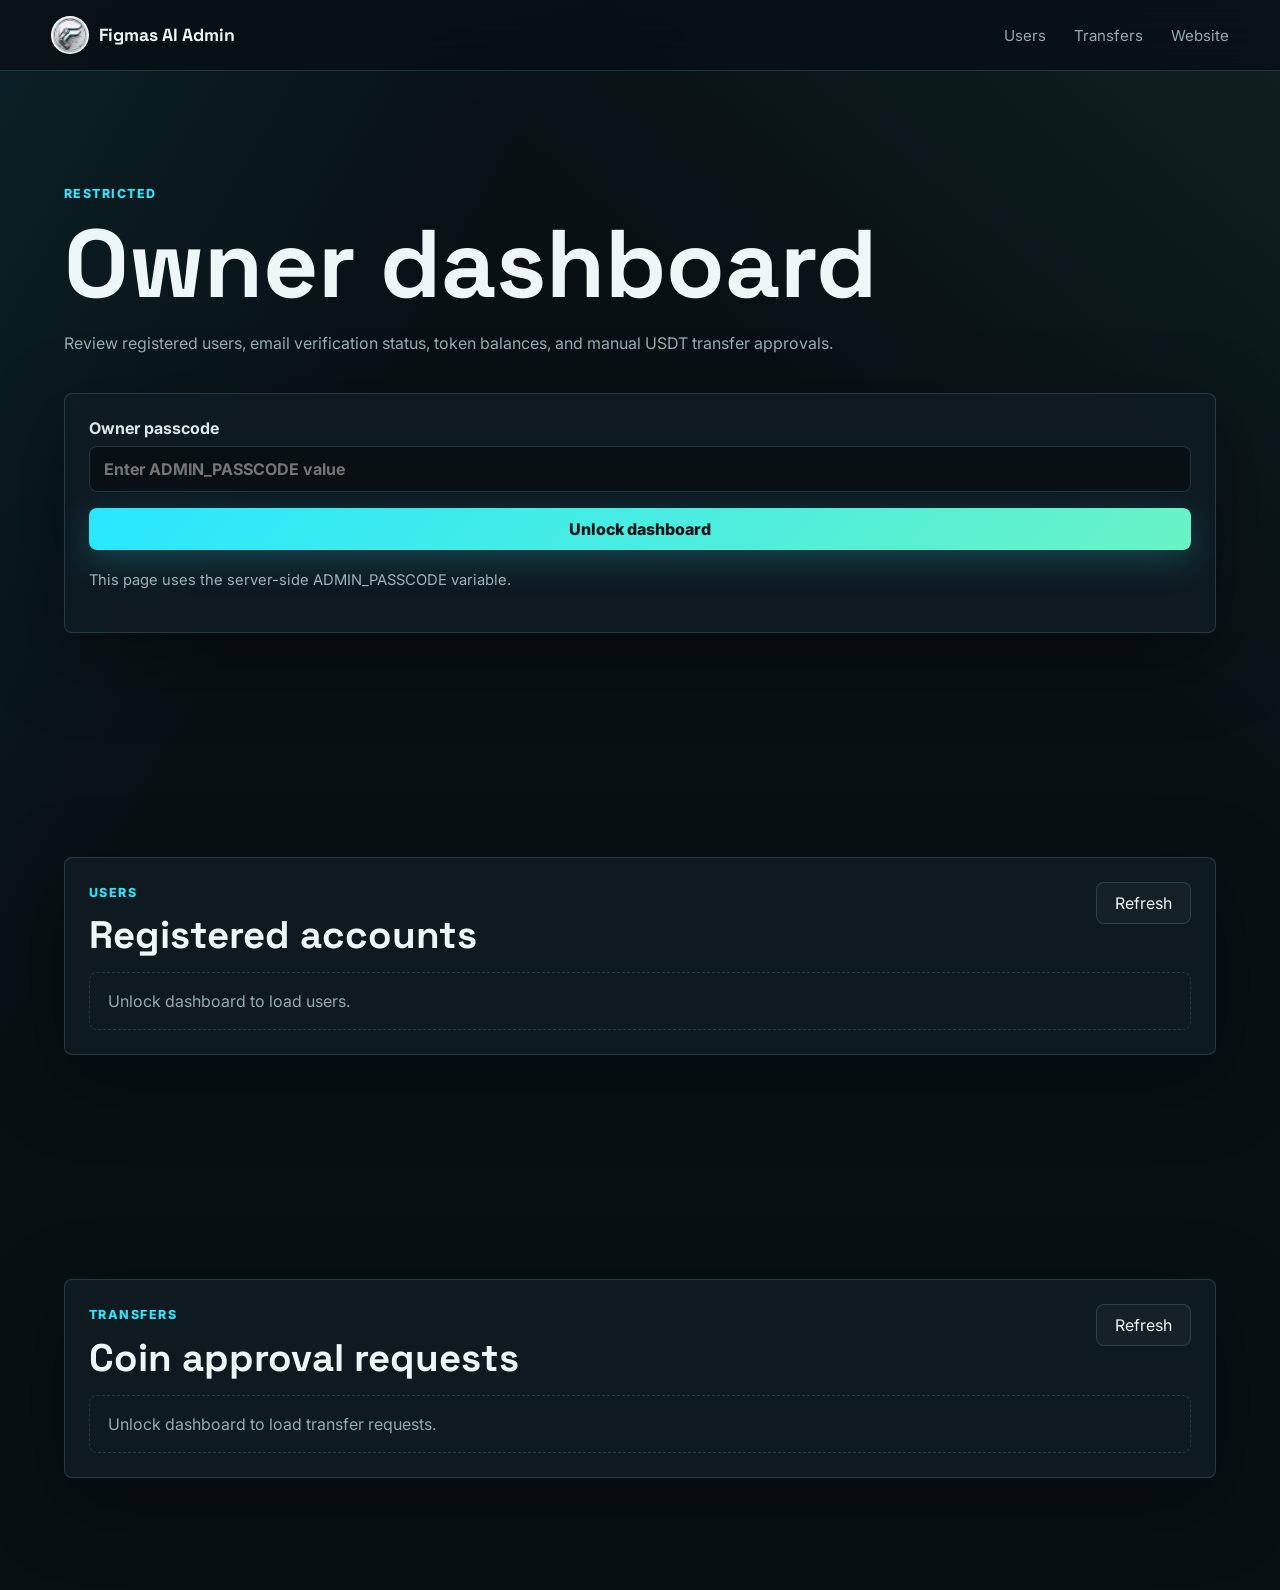
<file: admin.html>
<!doctype html>
<html lang="en">
  <head>
    <meta charset="utf-8" />
    <meta name="viewport" content="width=device-width, initial-scale=1" />
    <title>Figmas AI Admin</title>
    <link rel="preconnect" href="https://fonts.googleapis.com" />
    <link rel="preconnect" href="https://fonts.gstatic.com" crossorigin />
    <link
      href="https://fonts.googleapis.com/css2?family=Inter:wght@400;500;600;700;800&family=Space+Grotesk:wght@500;600;700&display=swap"
      rel="stylesheet"
    />
    <link rel="stylesheet" href="styles.css" />
  </head>
  <body>
    <header class="site-header">
      <a class="brand" href="/" aria-label="Figmas AI home">
        <img src="assets/figmas-coin.png" alt="" />
        <span>Figmas AI Admin</span>
      </a>
      <nav class="nav-links" aria-label="Admin navigation">
        <a href="#users">Users</a>
        <a href="#transfers">Transfers</a>
        <a href="/">Website</a>
      </nav>
    </header>

    <main>
      <section class="section admin-hero">
        <div class="section-heading">
          <p class="eyebrow">Restricted</p>
          <h1>Owner dashboard</h1>
          <p>Review registered users, email verification status, token balances, and manual USDT transfer approvals.</p>
        </div>
        <form class="purchase-form admin-login" id="adminLogin">
          <label>
            Owner passcode
            <input id="adminCode" type="password" placeholder="Enter ADMIN_PASSCODE value" required />
          </label>
          <button class="primary-button full-width" type="submit">Unlock dashboard</button>
          <p class="form-note" id="adminMessage">This page uses the server-side ADMIN_PASSCODE variable.</p>
        </form>
      </section>

      <section class="section dashboard-section" id="users">
        <div class="panel">
          <div class="panel-head">
            <div>
              <p class="eyebrow">Users</p>
              <h2>Registered accounts</h2>
            </div>
            <button class="ghost-button" id="refreshUsers" type="button">Refresh</button>
          </div>
          <div id="usersList" class="empty-state">Unlock dashboard to load users.</div>
        </div>
      </section>

      <section class="section dashboard-section" id="transfers">
        <div class="panel">
          <div class="panel-head">
            <div>
              <p class="eyebrow">Transfers</p>
              <h2>Coin approval requests</h2>
            </div>
            <button class="ghost-button" id="refreshPurchases" type="button">Refresh</button>
          </div>
          <div id="purchaseList" class="empty-state">Unlock dashboard to load transfer requests.</div>
        </div>
      </section>
    </main>

    <script src="admin.js"></script>
  </body>
</html>
</file>
<file: styles.css>
:root {
  --bg: #081014;
  --bg-soft: #0d171d;
  --panel: rgba(16, 28, 35, 0.84);
  --panel-solid: #111e25;
  --text: #eef7f8;
  --muted: #93aab0;
  --line: rgba(145, 238, 255, 0.16);
  --cyan: #28e7ff;
  --mint: #69f3c4;
  --amber: #ffcc66;
  --graphite: #1c2b34;
  --danger: #ff7b7b;
  --radius: 8px;
  --shadow: 0 24px 80px rgba(0, 0, 0, 0.34);
}

* {
  box-sizing: border-box;
}

html {
  scroll-behavior: smooth;
}

body {
  margin: 0;
  font-family: Inter, system-ui, -apple-system, BlinkMacSystemFont, "Segoe UI", sans-serif;
  color: var(--text);
  background:
    linear-gradient(120deg, rgba(40, 231, 255, 0.08), transparent 28%),
    linear-gradient(220deg, rgba(105, 243, 196, 0.07), transparent 30%),
    var(--bg);
}

a {
  color: inherit;
  text-decoration: none;
}

button,
input {
  font: inherit;
}

button:disabled,
input:disabled {
  cursor: not-allowed;
  opacity: 0.6;
}

.site-header {
  position: sticky;
  top: 0;
  z-index: 20;
  display: flex;
  align-items: center;
  justify-content: space-between;
  gap: 20px;
  padding: 16px clamp(18px, 4vw, 56px);
  border-bottom: 1px solid var(--line);
  background: rgba(8, 16, 20, 0.86);
  backdrop-filter: blur(18px);
}

.brand {
  display: inline-flex;
  align-items: center;
  gap: 10px;
  font-family: "Space Grotesk", Inter, sans-serif;
  font-size: 1.1rem;
  font-weight: 700;
}

.brand img {
  width: 38px;
  height: 38px;
  border-radius: 50%;
  object-fit: cover;
}

.nav-links {
  display: flex;
  align-items: center;
  gap: clamp(14px, 2.5vw, 28px);
  color: var(--muted);
  font-size: 0.94rem;
}

.nav-links a:hover {
  color: var(--text);
}

.ghost-button,
.secondary-button,
.primary-button,
.balance-chip {
  display: inline-flex;
  align-items: center;
  justify-content: center;
  min-height: 42px;
  padding: 0 18px;
  border: 1px solid var(--line);
  border-radius: var(--radius);
  cursor: pointer;
}

.ghost-button,
.secondary-button,
.balance-chip {
  color: var(--text);
  background: rgba(255, 255, 255, 0.03);
}

.balance-chip {
  color: var(--mint);
  font-weight: 800;
  white-space: nowrap;
}

.primary-button {
  color: #031014;
  border: 0;
  background: linear-gradient(135deg, var(--cyan), var(--mint));
  font-weight: 800;
  box-shadow: 0 10px 35px rgba(40, 231, 255, 0.22);
}

.full-width {
  width: 100%;
}

.hero-section {
  position: relative;
  display: grid;
  grid-template-columns: minmax(0, 1.05fr) minmax(310px, 0.95fr);
  align-items: center;
  gap: clamp(32px, 5vw, 76px);
  min-height: calc(100vh - 70px);
  padding: clamp(48px, 8vw, 96px) clamp(18px, 5vw, 72px) clamp(70px, 8vw, 104px);
  overflow: hidden;
}

.hero-slider,
.hero-overlay {
  position: absolute;
  inset: 0;
  pointer-events: none;
}

.hero-slide {
  position: absolute;
  inset: 0;
  background-position: center;
  background-size: cover;
  opacity: 0;
  transform: scale(1.04);
  transition: opacity 1200ms ease, transform 7200ms ease;
}

.hero-slide.is-active {
  opacity: 1;
  transform: scale(1);
}

.hero-overlay {
  z-index: 0;
  background:
    linear-gradient(90deg, rgba(8, 16, 20, 0.9) 0%, rgba(8, 16, 20, 0.62) 42%, rgba(8, 16, 20, 0.78) 100%),
    linear-gradient(0deg, rgba(8, 16, 20, 0.94) 0%, rgba(8, 16, 20, 0.18) 46%, rgba(8, 16, 20, 0.88) 100%);
}

.hero-grid {
  position: absolute;
  inset: 0;
  display: grid;
  grid-template-columns: repeat(4, 1fr);
  opacity: 0.2;
  pointer-events: none;
  z-index: 1;
}

.hero-grid span {
  border-right: 1px solid var(--line);
  border-bottom: 1px solid var(--line);
}

.hero-content,
.hero-visual {
  position: relative;
  z-index: 2;
}

.eyebrow {
  margin: 0 0 12px;
  color: var(--cyan);
  font-size: 0.78rem;
  font-weight: 800;
  letter-spacing: 0.12em;
  text-transform: uppercase;
}

h1,
h2,
h3 {
  font-family: "Space Grotesk", Inter, sans-serif;
  line-height: 1.02;
}

h1 {
  max-width: 900px;
  margin: 0;
  font-size: clamp(3.05rem, 7.5vw, 7.8rem);
}

h2 {
  margin: 0;
  font-size: clamp(2rem, 4vw, 4rem);
}

h3 {
  margin: 12px 0 10px;
  font-size: 1.22rem;
}

p {
  color: var(--muted);
  line-height: 1.7;
}

.hero-copy {
  max-width: 720px;
  margin: 26px 0 0;
  color: #bed0d3;
  font-size: clamp(1rem, 1.4vw, 1.2rem);
}

.hero-actions {
  display: flex;
  flex-wrap: wrap;
  gap: 12px;
  margin-top: 32px;
}

.hero-visual {
  display: grid;
  place-items: center;
  min-height: 480px;
}

.hero-visual::before {
  content: "";
  position: absolute;
  width: min(82vw, 520px);
  aspect-ratio: 1;
  border: 1px solid rgba(40, 231, 255, 0.2);
  border-radius: 50%;
  background: radial-gradient(circle, rgba(40, 231, 255, 0.13), rgba(8, 16, 20, 0) 62%);
}

.hero-visual img {
  position: relative;
  width: min(86vw, 500px);
  border-radius: 50%;
  box-shadow: var(--shadow);
}

.signal-panel {
  position: absolute;
  right: 4%;
  bottom: 8%;
  min-width: 168px;
  padding: 14px 16px;
  border: 1px solid var(--line);
  border-radius: var(--radius);
  background: rgba(8, 16, 20, 0.78);
  backdrop-filter: blur(16px);
}

.signal-panel span,
.ticker-band span,
.metric-card span,
.wallet-box span {
  display: block;
  color: var(--muted);
  font-size: 0.78rem;
  font-weight: 700;
  text-transform: uppercase;
}

.signal-panel strong {
  display: block;
  margin-top: 4px;
  color: var(--mint);
  font-size: 1.7rem;
}

.slide-dots {
  position: absolute;
  right: 4%;
  top: 8%;
  display: flex;
  gap: 8px;
}

.slide-dots span {
  width: 10px;
  height: 10px;
  border: 1px solid rgba(255, 255, 255, 0.55);
  border-radius: 50%;
  background: rgba(255, 255, 255, 0.08);
}

.slide-dots span.is-active {
  border-color: var(--cyan);
  background: var(--cyan);
  box-shadow: 0 0 18px rgba(40, 231, 255, 0.72);
}

.ticker-band {
  display: grid;
  grid-template-columns: repeat(4, minmax(0, 1fr));
  border-block: 1px solid var(--line);
  background: rgba(13, 23, 29, 0.84);
}

.ticker-band div {
  min-height: 116px;
  padding: 24px clamp(18px, 3vw, 42px);
  border-right: 1px solid var(--line);
}

.ticker-band strong {
  display: block;
  margin-top: 8px;
  font-size: clamp(1rem, 1.8vw, 1.45rem);
}

.section {
  padding: clamp(64px, 9vw, 112px) clamp(18px, 5vw, 72px);
}

.section-heading {
  max-width: 880px;
  margin-bottom: 36px;
}

.section-heading p {
  max-width: 780px;
}

.presale-layout,
.buy-section,
.dashboard-section,
.split-section,
.allocation-board,
.contact-section {
  display: grid;
  grid-template-columns: minmax(0, 0.82fr) minmax(320px, 1.18fr);
  gap: 24px;
}

.countdown-panel,
.stage-table-wrap,
.panel,
.purchase-form,
.wallet-box,
.allocation-board,
.contact-section {
  border: 1px solid var(--line);
  border-radius: var(--radius);
  background: var(--panel);
  box-shadow: var(--shadow);
}

.countdown-panel {
  padding: 24px;
}

.stage-label {
  display: flex;
  align-items: center;
  justify-content: space-between;
  gap: 14px;
  margin-bottom: 24px;
}

.stage-label span {
  font-family: "Space Grotesk", Inter, sans-serif;
  font-size: 1.7rem;
  font-weight: 800;
}

.stage-label strong {
  color: var(--mint);
}

.countdown {
  display: grid;
  grid-template-columns: repeat(4, 1fr);
  gap: 8px;
}

.countdown div {
  display: grid;
  place-items: center;
  min-height: 92px;
  border: 1px solid var(--line);
  border-radius: var(--radius);
  background: rgba(255, 255, 255, 0.03);
}

.countdown strong {
  font-family: "Space Grotesk", Inter, sans-serif;
  font-size: clamp(1.5rem, 3vw, 2.25rem);
}

.countdown span {
  color: var(--muted);
  font-size: 0.72rem;
  font-weight: 700;
  text-transform: uppercase;
}

.stage-table-wrap {
  overflow: auto;
}

.stage-table {
  width: 100%;
  min-width: 650px;
  border-collapse: collapse;
}

.stage-table th,
.stage-table td {
  padding: 18px;
  border-bottom: 1px solid var(--line);
  text-align: left;
}

.stage-table th {
  color: var(--muted);
  font-size: 0.76rem;
  text-transform: uppercase;
}

.status-pill {
  display: inline-flex;
  align-items: center;
  min-height: 28px;
  padding: 0 10px;
  border-radius: 999px;
  color: #031014;
  background: var(--mint);
  font-size: 0.78rem;
  font-weight: 800;
}

.status-pill.pending {
  background: var(--amber);
}

.status-pill.done {
  color: var(--text);
  background: var(--graphite);
}

.tokenomics-grid,
.whitepaper-grid,
.exchange-grid {
  display: grid;
  grid-template-columns: repeat(2, minmax(0, 1fr));
  gap: 14px;
}

.metric-card,
.whitepaper-grid article {
  min-height: 190px;
  padding: 22px;
  border: 1px solid var(--line);
  border-radius: var(--radius);
  background: rgba(255, 255, 255, 0.035);
}

.metric-card strong {
  display: block;
  margin-top: 8px;
  font-family: "Space Grotesk", Inter, sans-serif;
  font-size: 2.7rem;
}

.allocation-board {
  align-items: start;
  padding: clamp(24px, 4vw, 42px);
}

.timeline {
  display: grid;
  gap: 10px;
}

.timeline div {
  padding: 18px;
  border: 1px solid var(--line);
  border-radius: var(--radius);
  background: rgba(255, 255, 255, 0.035);
}

.timeline span {
  display: block;
  color: var(--cyan);
  font-weight: 800;
}

.timeline strong {
  display: block;
  margin-top: 6px;
}

.whitepaper-grid article span {
  color: var(--cyan);
  font-weight: 900;
}

.exchange-grid {
  grid-template-columns: repeat(6, minmax(120px, 1fr));
}

.exchange-logo {
  display: grid;
  place-items: center;
  min-height: 112px;
  padding: 18px;
  border: 1px solid var(--line);
  border-radius: var(--radius);
  background: rgba(255, 255, 255, 0.035);
  text-align: center;
  font-family: "Space Grotesk", Inter, sans-serif;
  font-weight: 800;
}

.exchange-logo span {
  font-size: 1.12rem;
}

.exchange-logo strong {
  color: var(--cyan);
  font-size: 0.82rem;
}

.binance { color: #f3ba2f; }
.bitget { color: #28e7ff; }
.coingecko { color: #8dc63f; }
.mexc { color: #4d8dff; }
.bybit { color: #f7c546; }
.coinbase { color: #6da2ff; }

.dashboard-section {
  grid-template-columns: 1fr;
}

.compliance-note,
.form-note {
  margin-top: 18px;
  color: #9eb2b7;
  font-size: 0.92rem;
}

.buy-section {
  align-items: start;
}

.wallet-box {
  position: relative;
  margin-top: 24px;
  padding: 20px;
}

.wallet-box strong {
  display: block;
  margin-top: 10px;
  overflow-wrap: anywhere;
  font-size: 1.08rem;
}

.wallet-box small {
  display: block;
  margin-top: 8px;
  color: var(--muted);
}

.wallet-box button {
  position: absolute;
  top: 16px;
  right: 16px;
  min-height: 34px;
  border: 1px solid var(--line);
  border-radius: var(--radius);
  color: var(--text);
  background: rgba(255, 255, 255, 0.04);
  cursor: pointer;
}

.purchase-form,
.panel {
  padding: 24px;
}

label {
  display: grid;
  gap: 8px;
  margin-bottom: 16px;
  color: #dbe8ea;
  font-weight: 700;
}

input {
  width: 100%;
  min-height: 46px;
  padding: 0 14px;
  border: 1px solid var(--line);
  border-radius: var(--radius);
  color: var(--text);
  background: rgba(5, 10, 13, 0.6);
  outline: none;
}

input:focus {
  border-color: rgba(40, 231, 255, 0.55);
  box-shadow: 0 0 0 3px rgba(40, 231, 255, 0.12);
}

.quote-box {
  display: flex;
  align-items: center;
  justify-content: space-between;
  gap: 16px;
  margin: 18px 0;
  padding: 16px;
  border: 1px solid var(--line);
  border-radius: var(--radius);
  background: rgba(255, 255, 255, 0.035);
}

.quote-box span {
  color: var(--muted);
}

.quote-box strong {
  color: var(--mint);
}

.panel-head {
  display: flex;
  align-items: start;
  justify-content: space-between;
  gap: 16px;
  margin-bottom: 18px;
}

.panel-head h2 {
  font-size: clamp(1.6rem, 3vw, 2.4rem);
}

.empty-state,
.request-list.locked,
.admin-gate {
  padding: 18px;
  border: 1px dashed var(--line);
  border-radius: var(--radius);
  color: var(--muted);
}

.admin-gate {
  display: grid;
  gap: 8px;
  margin-bottom: 14px;
}

.admin-gate small {
  color: var(--muted);
}

.request-list {
  display: grid;
  gap: 12px;
}

.request-card {
  padding: 16px;
  border: 1px solid var(--line);
  border-radius: var(--radius);
  background: rgba(255, 255, 255, 0.035);
}

.request-card dl {
  display: grid;
  grid-template-columns: 112px 1fr;
  gap: 8px 12px;
  margin: 12px 0;
}

.request-card dt {
  color: var(--muted);
}

.request-card dd {
  margin: 0;
  overflow-wrap: anywhere;
}

.request-actions {
  display: flex;
  flex-wrap: wrap;
  gap: 10px;
}

.approve-button,
.reject-button {
  min-height: 38px;
  padding: 0 14px;
  border: 0;
  border-radius: var(--radius);
  cursor: pointer;
  font-weight: 800;
}

.approve-button {
  color: #031014;
  background: var(--mint);
}

.reject-button {
  color: #250606;
  background: var(--danger);
}

.contact-section {
  align-items: center;
  padding: clamp(28px, 4vw, 44px);
}

.contact-link {
  justify-self: end;
  color: var(--cyan);
  font-family: "Space Grotesk", Inter, sans-serif;
  font-size: clamp(1.4rem, 3vw, 2.6rem);
  font-weight: 800;
  overflow-wrap: anywhere;
}

.modal {
  position: fixed;
  inset: 0;
  z-index: 50;
  display: none;
  place-items: center;
  padding: 20px;
  background: rgba(0, 0, 0, 0.58);
}

.modal.is-open {
  display: grid;
}

.modal-card {
  position: relative;
  width: min(100%, 440px);
  padding: 28px;
  border: 1px solid var(--line);
  border-radius: var(--radius);
  background: var(--panel-solid);
  box-shadow: var(--shadow);
}

.modal-card h2 {
  margin: 0;
  font-size: 2rem;
}

.auth-tabs {
  display: grid;
  grid-template-columns: 1fr 1fr;
  gap: 8px;
  margin: 18px 0;
}

.auth-tabs button {
  min-height: 40px;
  border: 1px solid var(--line);
  border-radius: var(--radius);
  color: var(--muted);
  background: rgba(255, 255, 255, 0.035);
  cursor: pointer;
  font-weight: 800;
}

.auth-tabs button.is-active {
  color: #031014;
  border-color: transparent;
  background: linear-gradient(135deg, var(--cyan), var(--mint));
}

.close-button {
  position: absolute;
  top: 12px;
  right: 12px;
  width: 34px;
  height: 34px;
  border: 1px solid var(--line);
  border-radius: var(--radius);
  color: var(--text);
  background: rgba(255, 255, 255, 0.04);
  cursor: pointer;
}

@media (max-width: 980px) {
  .nav-links {
    display: none;
  }

  .hero-section,
  .ticker-band,
  .presale-layout,
  .buy-section,
  .dashboard-section,
  .split-section,
  .allocation-board,
  .contact-section {
    grid-template-columns: 1fr;
  }

  .hero-section {
    min-height: auto;
  }

  .hero-visual {
    min-height: 360px;
  }

  .ticker-band div {
    border-right: 0;
    border-bottom: 1px solid var(--line);
  }

  .contact-link {
    justify-self: start;
  }
}

@media (max-width: 640px) {
  .site-header {
    padding: 12px 14px;
  }

  .brand span {
    display: none;
  }

  h1 {
    font-size: 3rem;
  }

  .countdown {
    grid-template-columns: repeat(2, 1fr);
  }

  .tokenomics-grid,
  .whitepaper-grid,
  .exchange-grid {
    grid-template-columns: 1fr;
  }

  .request-card dl {
    grid-template-columns: 1fr;
  }
}
</file>
